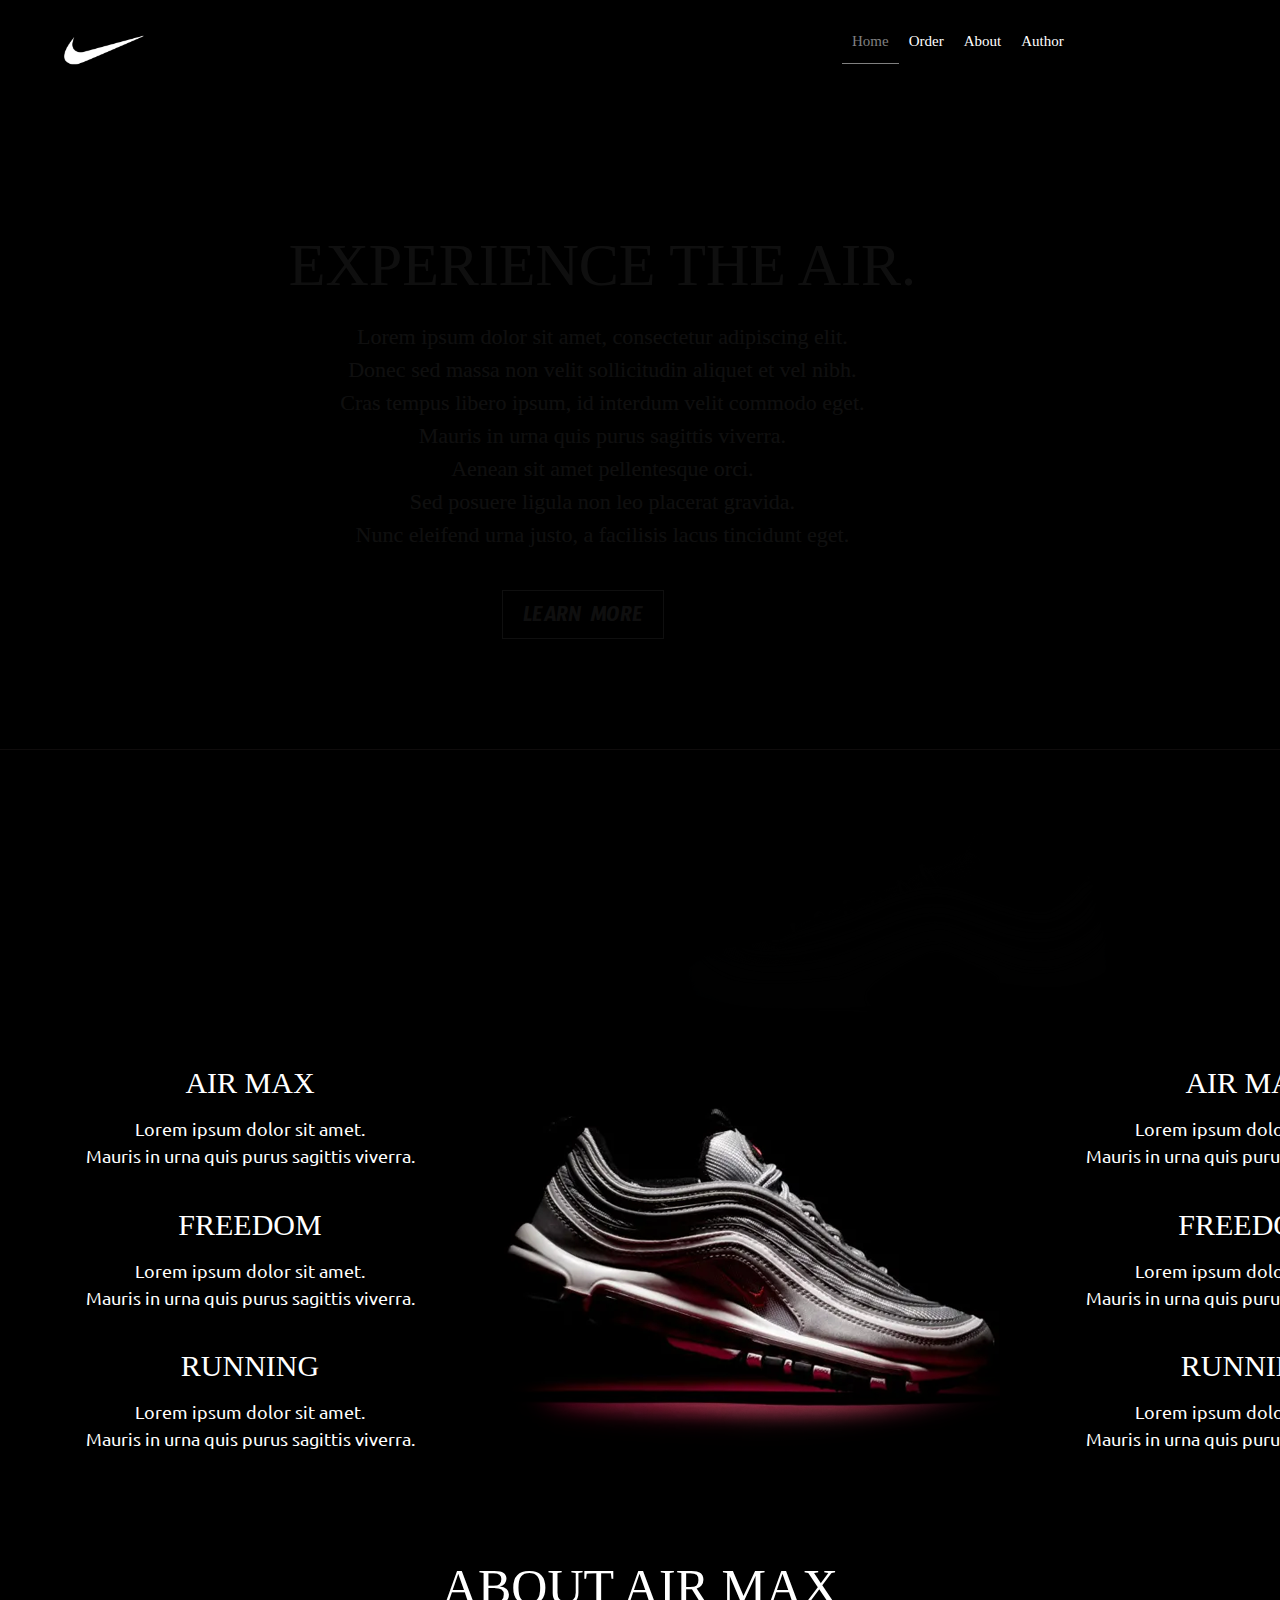
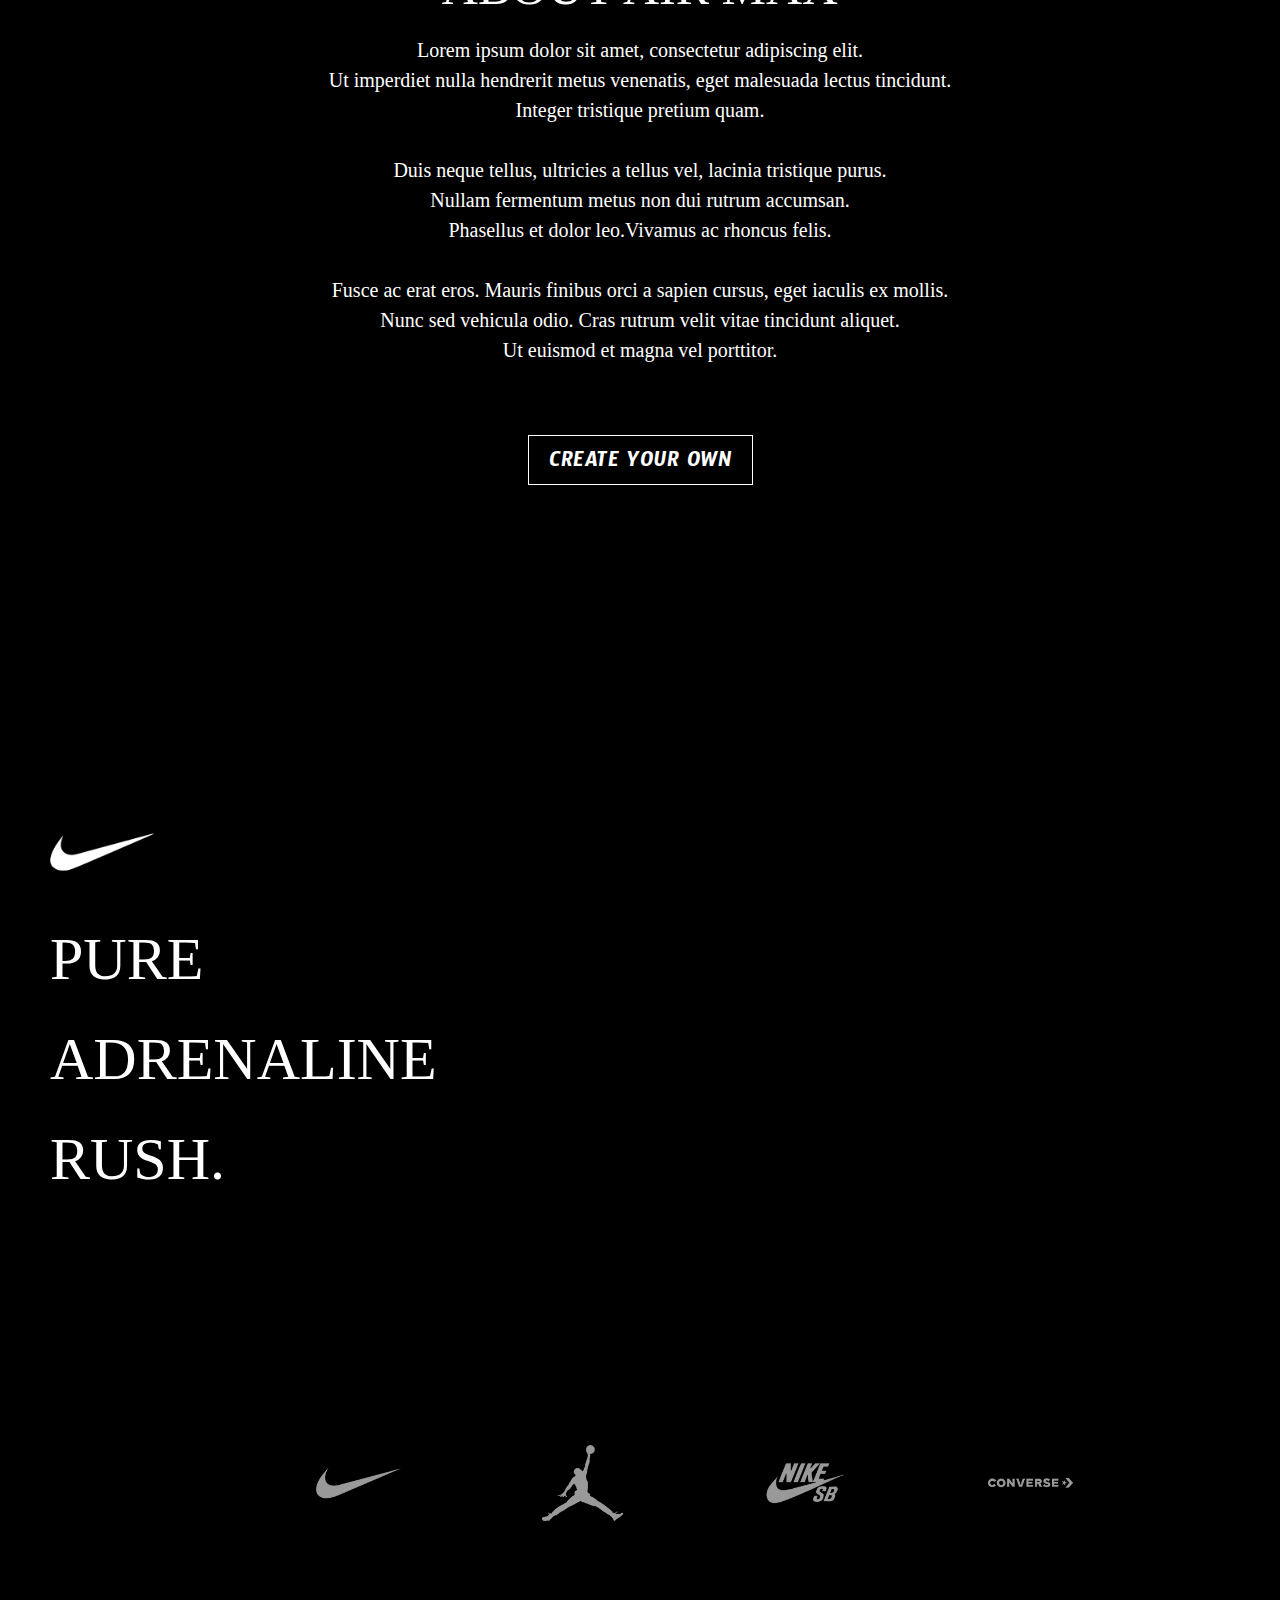
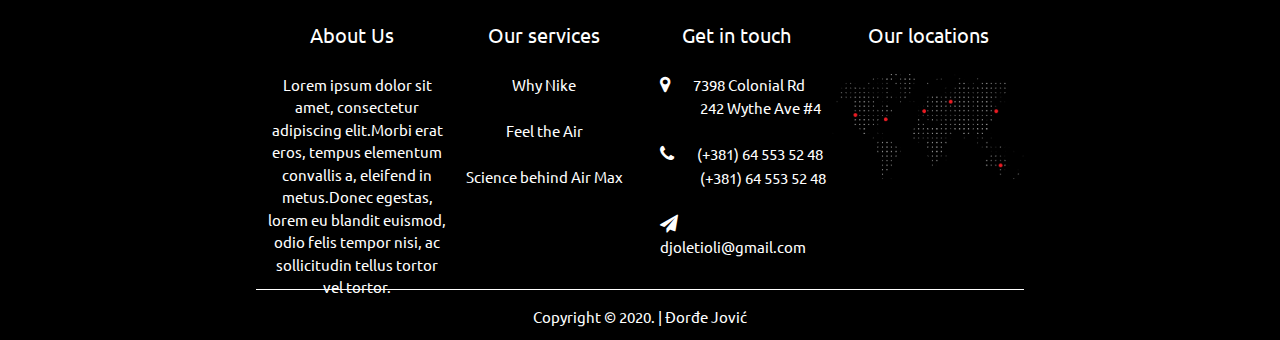
<file: index.html>
<!DOCTYPE html><html> <head> <title>Nike Air Max 97 Product Placement</title> <meta name="viewport" content="width=device-width, initial-scale=1.0"/> <meta http-equiv="Content-type" content="text/html, charset=UTF-8"/> <link type="text/css" rel="stylesheet" href="css/style.css"/> <link type="text/css" rel="stylesheet" media="screen and (max-width: 958px)" href="css/polaekrana.css"> <link type="text/css" rel="stylesheet" media="screen and (max-width: 768px)" href="css/ipad.css"> <link type="text/css" rel="stylesheet" media="screen and (max-width: 375px)" href="css/iphonex.css"> <link rel="stylesheet" href="https://fonts.googleapis.com/css?family=Timmana|Ubuntu&display=swap"> <link rel="stylesheet" href="https://www.w3schools.com/w3css/4/w3.css"> <link rel="stylesheet" href="https://cdnjs.cloudflare.com/ajax/libs/font-awesome/4.7.0/css/font-awesome.min.css"> <script type="text/javascript" src="javascript/myscript.js"></script> <script src="https://ajax.googleapis.com/ajax/libs/jquery/3.4.1/jquery.min.js"></script> </head><body><div class="header"><div class="cleaner"></div><div class="logo"><a href="https://www.nike.com/"><img src="img/nikelogo.png" alt="nike logo air max 97 SE"/></a></div><div class="meniWrap"><div class="meni"><ol><li><a class="selectedPage" href="index.html">Home</a></li><li><a href="order.html">Order</a></li><li><a href="#aboutWrap">About</a></li><li><a href="author.html">Author</a></li></ol></div></div><div class="burgerWrap" onclick="burgerAnimacija(this)"><div class="linija1"></div><div class="linija2"></div><div class="linija3"></div></div></div><div id="top"><div class="cleaner"></div><div id="topContent"><div id="topTextHeader"><h1>EXPERIENCE THE AIR.</h1></div><div id="topText"><p>Lorem ipsum dolor sit amet, consectetur adipiscing elit. <br/>Donec sed massa non velit sollicitudin aliquet et vel nibh. <br/>Cras tempus libero ipsum, id interdum velit commodo eget. <br/>Mauris in urna quis purus sagittis viverra. <br/>Aenean sit amet pellentesque orci.<br/>Sed posuere ligula non leo placerat gravida. <br/>Nunc eleifend urna justo, a facilisis lacus tincidunt eget. </p></div><div id="topButtonDiv"><button class="buttons" onclick="fnTopButton()">LEARN MORE</button></div></div><div id="topSlika"><a href="https://hypebeast.com/2019/10/nike-air-max-97-faded-black-reflective-silver-white-921826-016-release-information" title="Experience the Air."><img src="img/nikeshoe1.png" alt="patika shoe nike air max 97 picture png"/><div id="overlay"><div id="overlayText">Experience the Air.</div></div></a></div></div><div id="airMaxScience"><div class="cleaner"></div><div id="airMaxScienceContent"><div class="airMaxScienceContentBox"><h3>AIR MAX</h3><p>Lorem ipsum dolor sit amet.<br/>Mauris in urna quis purus sagittis viverra.</p><br/><h3>FREEDOM</h3><p>Lorem ipsum dolor sit amet.<br/>Mauris in urna quis purus sagittis viverra.</p><br/><h3>RUNNING</h3><p>Lorem ipsum dolor sit amet.<br/>Mauris in urna quis purus sagittis viverra.</p></div><div class="airMaxScienceContentBox"><a href="https://www.nike.com/t/air-max-97-g-golf-shoe-rt5k20/CI7538-001"><img src="img/nikeshoe2.png" alt="nike air max shoe"/></a></div><div class="airMaxScienceContentBox"><h3>AIR MAX</h3><p>Lorem ipsum dolor sit amet.<br/>Mauris in urna quis purus sagittis viverra.</p><br/><h3>FREEDOM</h3><p>Lorem ipsum dolor sit amet.<br/>Mauris in urna quis purus sagittis viverra.</p><br/><h3>RUNNING</h3><p>Lorem ipsum dolor sit amet.<br/>Mauris in urna quis purus sagittis viverra.</p></div></div></div><div id="aboutWrap"> <div id="about"> <div id="aboutContent"> <div id="aboutTextHeader"><h2>ABOUT AIR MAX</h2></div><div id="aboutText"><p>Lorem ipsum dolor sit amet, consectetur adipiscing elit.<br/>Ut imperdiet nulla hendrerit metus venenatis, eget malesuada lectus tincidunt.<br/>Integer tristique pretium quam.<br/><br/>Duis neque tellus, ultricies a tellus vel, lacinia tristique purus.<br/>Nullam fermentum metus non dui rutrum accumsan.<br/>Phasellus et dolor leo.Vivamus ac rhoncus felis.<br/><br/>Fusce ac erat eros. Mauris finibus orci a sapien cursus, eget iaculis ex mollis.<br/>Nunc sed vehicula odio. Cras rutrum velit vitae tincidunt aliquet.<br/>Ut euismod et magna vel porttitor.</p></div><div id="aboutButtonDiv"><form><input type="button" class="buttons" name="dugme1" onClick="fnDugme1();" value="CREATE YOUR OWN"/></form></div></div></div></div><div id="predKraj"><div id="predKrajText"><a href="https://www.nike.com/"><img src="img/nikelogo.png" alt="nike logo png"/></a><h1>PURE</h1><h1>ADRENALINE</h1><h1>RUSH.</h1></div></div><div id="clients"><div id="clientsContent"><div class="cleaner"></div><div class="clientsContentBox"><a href="https://www.nike.com/"> <img src="img/clients/nikelogowhite.png" alt="nike air max logo"/></a></div><div class="clientsContentBox"><a href="https://www.nike.com/jordan"><img src="img/clients/jordanlogowhite.png" alt="jordan logo"/></a></div><div class="clientsContentBox"><a href="https://www.nike.com/skateboarding"><img src="img/clients/nikesblogowhite.png" alt="nike sb logo"/></a></div><div class="clientsContentBox"><a href="https://www.nike.com/w/converse-akmjx"><img src="img/clients/converselogowhite.png" alt="converse logo"/></a></div></div></div><div class="footerTop"><div class="footerTopContent"><div class="cleaner"></div><div class="footerTopWrapZaDva"> <div class="footerTopContentBox"> <div class="footerTopContentBoxHeader"><a href="#about"><h4>About Us</h4></a></div><div class="footerTopContentBoxText"><p>Lorem ipsum dolor sit amet, consectetur adipiscing elit.Morbi erat eros, tempus elementum convallis a, eleifend in metus.Donec egestas, lorem eu blandit euismod, odio felis tempor nisi, ac sollicitudin tellus tortor vel tortor.</p></div></div><div class="footerTopContentBox"><div class="footerTopContentBoxHeader"><h4>Our services</h4></div><div class="footerTopContentBoxText"><ul><li class="liCentriran"> <a href="#">Why Nike</a></li><br/><li class="liCentriran"><a href="#">Feel the Air</a></li><br/><li class="liCentriran"><a href="#">Science behind Air Max</a></li><br/></ul></div></div></div><div class="footerTopWrapZaDva"><div class="footerTopContentBox"><div class="footerTopContentBoxHeader"><h4>Get in touch</h4></div><div class="footerTopContentBoxText"><ul><li class="treciBoxLiCentriran"> <a href="https://www.google.com/maps/place/7398+Colonial+Rd,+Brooklyn,+NY+11209,+USA/data=!4m2!3m1!1s0x89c24ff82a9a4f61:0x7662c7bc0ce64a34?sa=X&ved=2ahUKEwjQqL2P3cfnAhVCkMMKHZNtAo0Q8gEwAHoECAwQAQ"> <i class="fa">&#xf041;</i>&nbsp;7398 Colonial Rd</a></li><li class="liOdvojen"><a href="https://www.google.com/maps/place/242+Wythe+Ave+%234,+Brooklyn,+NY+11249,+USA/@40.717574,-73.9650806,17z/data=!3m1!4b1!4m5!3m4!1s0x89c259612cbfffff:0x172ec665dceec26b!8m2!3d40.717574!4d-73.9628919">242 Wythe Ave #4</a></li><br/><li class="treciBoxLiCentriran"> <a href="tel:+381645535248"> <i class="fa">&#xf095;</i> &#40;&#43;&#51;&#56;&#49;&#41;&nbsp;&#54;&#52;&nbsp;&#53;&#53;&#51;&nbsp;&#53;&#50;&nbsp;&#52;&#56;</a></li><li class="liOdvojen"><a href="tel:+381645535248">&#40;&#43;&#51;&#56;&#49;&#41;&nbsp;&#54;&#52;&nbsp;&#53;&#53;&#51;&nbsp;&#53;&#50;&nbsp;&#52;&#56;</a></li><br/><li class="treciBoxLiCentriran"> <a href="mailto:&#100;&#106;&#111;&#108;&#101;&#116;&#105;&#111;&#108;&#105;&#64;&#103;&#109;&#97;&#105;&#108;&#46;&#99;&#111;&#109;"><i class="fa">&#xf1d8;</i> &#100;&#106;&#111;&#108;&#101;&#116;&#105;&#111;&#108;&#105;&#64;&#103;&#109;&#97;&#105;&#108;&#46;&#99;&#111;&#109; </a></li></ul></div></div><div class="footerTopContentBox"><div class="footerTopContentBoxHeader"><h4>Our locations</h4></div><div class="footerTopContentBoxText"><a href="https://www.google.com/maps/d/viewer?msa=0&hl=en&ie=UTF8&t=m&vpsrc=6&ll=18.31281100000003%2C-159.609375&spn=111.918164%2C280.898438&z=2&source=embed&mid=12gFdwcM332BKmPWhlNVtiznxxTw"><img src="img/locations.png" alt="locations map google offices office world"/></a></div></div></div></div></div><div class="footerBottom"><p>Copyright © 2020. | &#272;&#111;&#114;&#273;&#101; &#74;&#111;&#118;&#105;&#263;</p></div><script>/* Fade in (gradacija učitavanja bloka/stranice/div-a) pri svakom ulasku na stranicu ili učitavanju. */$(document).ready(function(){$(document).ready(function (){$("#top").hide(0).fadeIn(5000); /* Potrebno je dodati display: none;...*/$("#topSlika").hide(0).fadeIn(4000);});});/* */$(document).scroll(function(){var y=$(this).scrollTop();if (y > 250){$('#airMaxScienceContent').fadeIn(3000);}else{$('#airMaxScienceContent').fadeOut();}});/* */$(document).scroll(function(){var y=$(this).scrollTop();if (y > 650){$('#about').fadeIn(5000);}else{$('#about').fadeOut();}});/* */$(document).scroll(function(){var y=$(this).scrollTop();if (y > 1300){$('#predKraj').fadeIn(5000);}else{$('#predKraj').fadeOut();}});/* */$(document).scroll(function(){var y=$(this).scrollTop();if (y > 2100){$('#clients').fadeIn(3000);}else{$('#clients').fadeOut();}});/* Pojava i "nestajanje" (toggle) "burgerWrap"-a, smeštenog unutar "meniWrap"-a, svakim klikom na burger. *//* Nalazi se u svakom html fajlu i pojavljuje se na iPhoneX širini ekrana. */$(document).ready(function(){$(".burgerWrap").click(function(){$(".meniWrap").toggle(400); /* toggle=show/hide*/});});</script></body></html>
</file>
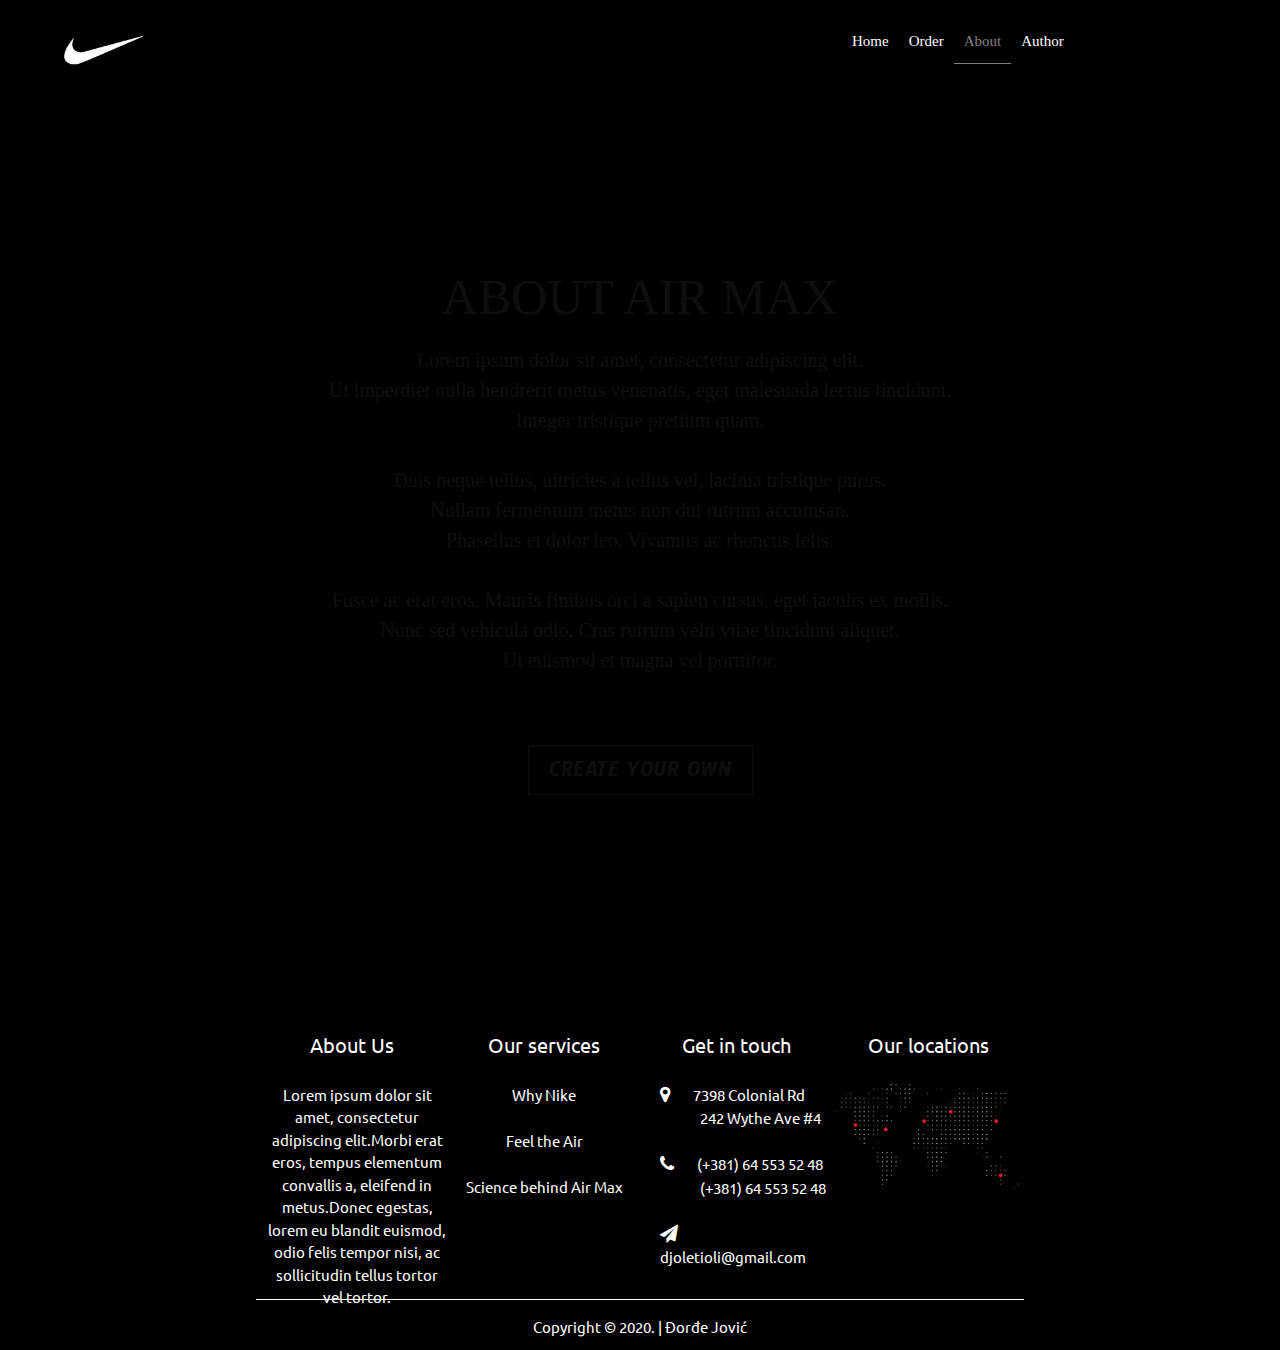
<file: about.html>
<!DOCTYPE html><html> <head> <title>About Us | Nike Air Max 97 Product Placement</title> <meta name="viewport" content="width=device-width, initial-scale=1.0"/> <meta http-equiv="Content-type" content="text/html, charset=UTF-8"/> <link type="text/css" rel="stylesheet" href="css/style.css"/> <link type="text/css" rel="stylesheet" media="screen and (max-width: 958px)" href="css/polaekrana.css"> <link type="text/css" rel="stylesheet" media="screen and (max-width: 768px)" href="css/ipad.css"> <link type="text/css" rel="stylesheet" media="screen and (max-width: 375px)" href="css/iphonex.css"> <link rel="stylesheet" href="https://fonts.googleapis.com/css?family=Timmana|Ubuntu&display=swap"> <link rel="stylesheet" href="https://www.w3schools.com/w3css/4/w3.css"> <link rel="stylesheet" href="https://cdnjs.cloudflare.com/ajax/libs/font-awesome/4.7.0/css/font-awesome.min.css"> <script type="text/javascript" src="javascript/myscript.js"></script> <script src="https://ajax.googleapis.com/ajax/libs/jquery/3.4.1/jquery.min.js"></script> </head><body><div class="header"><div class="cleaner"></div><div class="logo"><a href="https://www.nike.com/"><img src="img/nikelogo.png" alt="nike logo air max 97 SE"/></a></div><div class="meniWrap"><div class="meni"><ol><li><a href="index.html">Home</a></li><li><a href="order.html">Order</a></li><li><a class="selectedPage" href="about.html">About</a></li><li><a href="author.html">Author</a></li></ol></div></div><div class="burgerWrap" onclick="burgerAnimacija(this)"><div class="linija1"></div><div class="linija2"></div><div class="linija3"></div></div></div><div id="aboutWrap"> <div id="about"><div id="aboutContent"><div id="aboutTextHeader"><h2>ABOUT AIR MAX</h2></div><div id="aboutText"><p>Lorem ipsum dolor sit amet, consectetur adipiscing elit. <br/>Ut imperdiet nulla hendrerit metus venenatis, eget malesuada lectus tincidunt. <br/>Integer tristique pretium quam. <br/><br/>Duis neque tellus, ultricies a tellus vel, lacinia tristique purus. <br/>Nullam fermentum metus non dui rutrum accumsan. <br/>Phasellus et dolor leo. Vivamus ac rhoncus felis. <br/><br/>Fusce ac erat eros. Mauris finibus orci a sapien cursus, eget iaculis ex mollis. <br/>Nunc sed vehicula odio. Cras rutrum velit vitae tincidunt aliquet. <br/>Ut euismod et magna vel porttitor. </p></div><div id="aboutButtonDiv"><form><input type="button" class="buttons" name="dugme1" onClick="fnDugme1();" value="CREATE YOUR OWN"/></form></div></div></div></div><div class="footerTop"><div class="footerTopContent"><div class="cleaner"></div><div class="footerTopWrapZaDva"> <div class="footerTopContentBox"> <div class="footerTopContentBoxHeader"><a href="#about"><h4>About Us</h4></a></div><div class="footerTopContentBoxText"><p>Lorem ipsum dolor sit amet, consectetur adipiscing elit.Morbi erat eros, tempus elementum convallis a, eleifend in metus.Donec egestas, lorem eu blandit euismod, odio felis tempor nisi, ac sollicitudin tellus tortor vel tortor.</p></div></div><div class="footerTopContentBox"><div class="footerTopContentBoxHeader"><h4>Our services</h4></div><div class="footerTopContentBoxText"><ul><li class="liCentriran"> <a href="#">Why Nike</a></li><br/><li class="liCentriran"><a href="#">Feel the Air</a></li><br/><li class="liCentriran"><a href="#">Science behind Air Max</a></li><br/></ul></div></div></div><div class="footerTopWrapZaDva"><div class="footerTopContentBox"><div class="footerTopContentBoxHeader"><h4>Get in touch</h4></div><div class="footerTopContentBoxText"><ul><li class="treciBoxLiCentriran"> <a href="https://www.google.com/maps/place/7398+Colonial+Rd,+Brooklyn,+NY+11209,+USA/data=!4m2!3m1!1s0x89c24ff82a9a4f61:0x7662c7bc0ce64a34?sa=X&ved=2ahUKEwjQqL2P3cfnAhVCkMMKHZNtAo0Q8gEwAHoECAwQAQ"> <i class="fa">&#xf041;</i>&nbsp;7398 Colonial Rd</a></li><li class="liOdvojen"><a href="https://www.google.com/maps/place/242+Wythe+Ave+%234,+Brooklyn,+NY+11249,+USA/@40.717574,-73.9650806,17z/data=!3m1!4b1!4m5!3m4!1s0x89c259612cbfffff:0x172ec665dceec26b!8m2!3d40.717574!4d-73.9628919">242 Wythe Ave #4</a></li><br/><li class="treciBoxLiCentriran"> <a href="tel:+381645535248"> <i class="fa">&#xf095;</i> &#40;&#43;&#51;&#56;&#49;&#41;&nbsp;&#54;&#52;&nbsp;&#53;&#53;&#51;&nbsp;&#53;&#50;&nbsp;&#52;&#56;</a></li><li class="liOdvojen"><a href="tel:+381645535248">&#40;&#43;&#51;&#56;&#49;&#41;&nbsp;&#54;&#52;&nbsp;&#53;&#53;&#51;&nbsp;&#53;&#50;&nbsp;&#52;&#56;</a></li><br/><li class="treciBoxLiCentriran"> <a href="mailto:&#100;&#106;&#111;&#108;&#101;&#116;&#105;&#111;&#108;&#105;&#64;&#103;&#109;&#97;&#105;&#108;&#46;&#99;&#111;&#109;"><i class="fa">&#xf1d8;</i> &#100;&#106;&#111;&#108;&#101;&#116;&#105;&#111;&#108;&#105;&#64;&#103;&#109;&#97;&#105;&#108;&#46;&#99;&#111;&#109; </a></li></ul></div></div><div class="footerTopContentBox"><div class="footerTopContentBoxHeader"><h4>Our locations</h4></div><div class="footerTopContentBoxText"><a href="https://www.google.com/maps/d/viewer?msa=0&hl=en&ie=UTF8&t=m&vpsrc=6&ll=18.31281100000003%2C-159.609375&spn=111.918164%2C280.898438&z=2&source=embed&mid=12gFdwcM332BKmPWhlNVtiznxxTw"><img src="img/locations.png" alt="locations map google offices office world"/></a></div></div></div></div></div><div class="footerBottom"><p>Copyright © 2020. | &#272;&#111;&#114;&#273;&#101; &#74;&#111;&#118;&#105;&#263;</p></div><script>/* Fade in (gradacija učitavanja bloka/stranice/div-a) pri svakom ulasku na stranicu ili učitavanju. */$(document).ready(function(){$(document).ready(function (){$("#about").hide(0).fadeIn(5000);});});/* Pojava i "nestajanje" (toggle) "burgerWrap"-a, smeštenog unutar "meniWrap"-a, svakim klikom na burger. *//* Nalazi se u svakom html fajlu i pojavljuje se na iPhoneX širini ekrana. */$(document).ready(function(){$(".burgerWrap").click(function(){$(".meniWrap").toggle(400); /* toggle=show/hide*/});});</script></body></html>
</file>
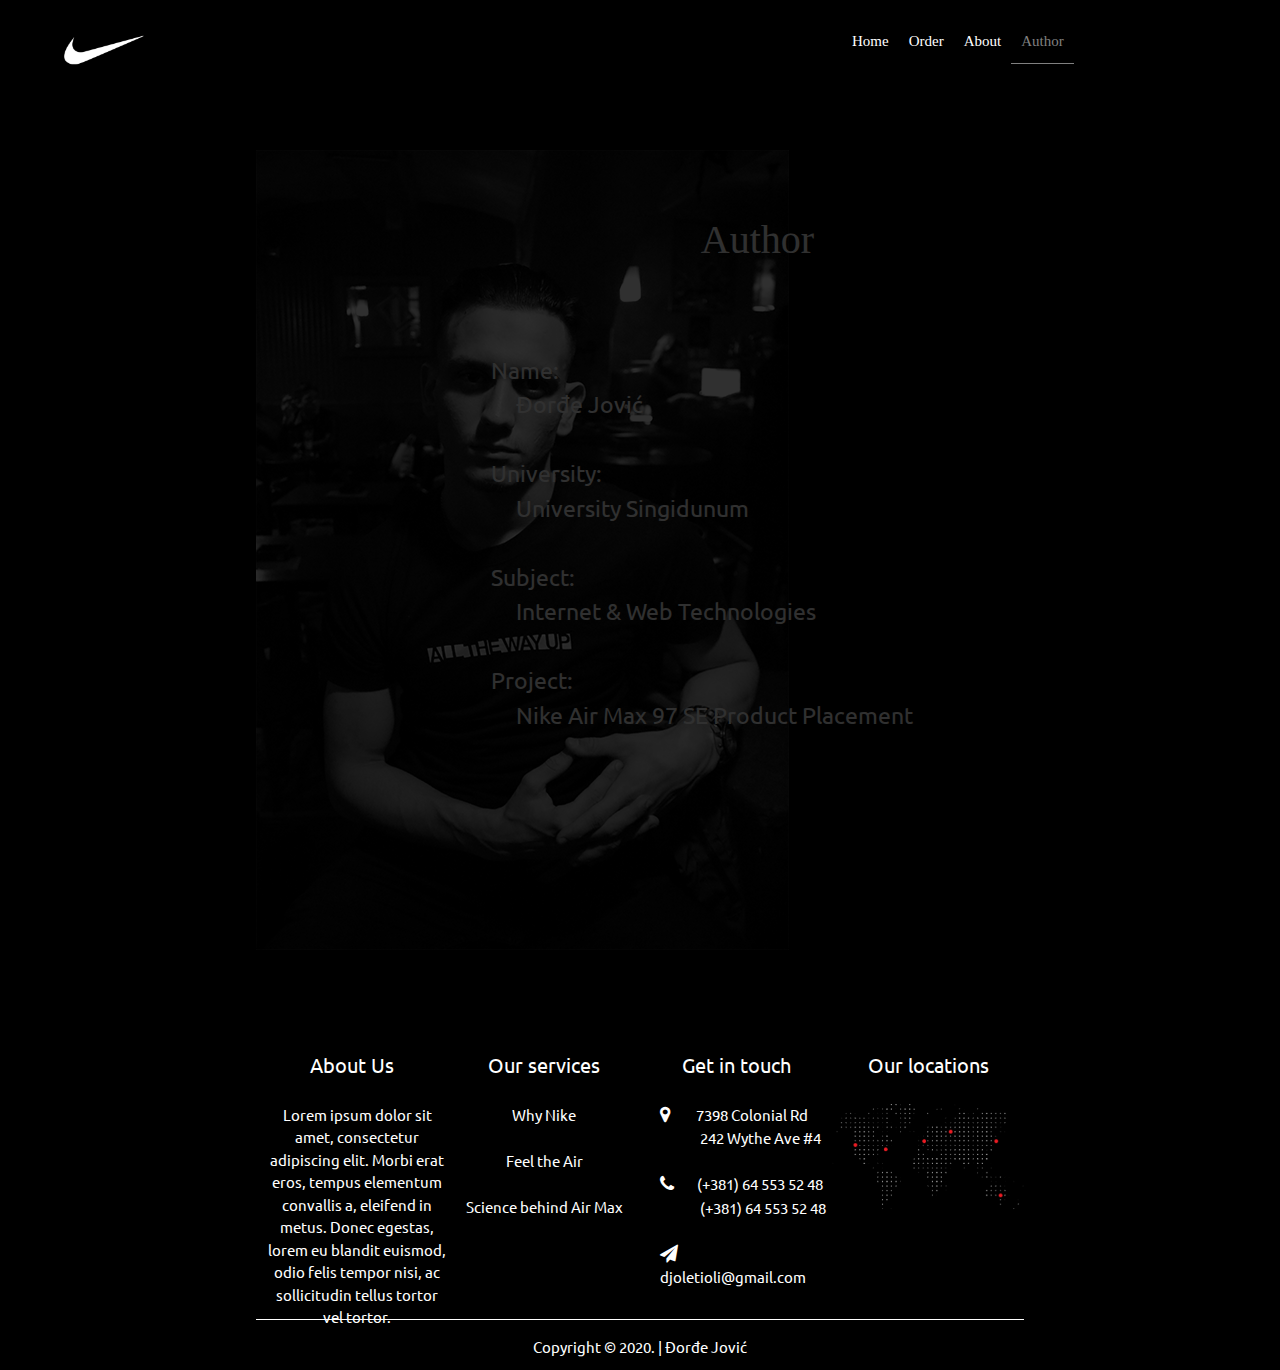
<file: author.html>
<!DOCTYPE html><html> <head> <title>Author | Nike Air Max 97 Product Placement</title> <meta name="viewport" content="width=device-width, initial-scale=1.0"/> <meta http-equiv="Content-type" content="text/html, charset=UTF-8"/> <link type="text/css" rel="stylesheet" href="css/style.css"/> <link type="text/css" rel="stylesheet" media="screen and (max-width: 958px)" href="css/polaekrana.css"> <link type="text/css" rel="stylesheet" media="screen and (max-width: 768px)" href="css/ipad.css"> <link type="text/css" rel="stylesheet" media="screen and (max-width: 375px)" href="css/iphonex.css"> <link rel="stylesheet" href="https://fonts.googleapis.com/css?family=Timmana|Ubuntu&display=swap"> <link rel="stylesheet" href="https://www.w3schools.com/w3css/4/w3.css"> <link rel="stylesheet" href="https://cdnjs.cloudflare.com/ajax/libs/font-awesome/4.7.0/css/font-awesome.min.css"> <script type="text/javascript" src="javascript/myscript.js"></script> <script src="https://ajax.googleapis.com/ajax/libs/jquery/3.4.1/jquery.min.js"></script> </head> <body> <div class="header"> <div class="cleaner"></div><div class="logo"> <a href="https://www.nike.com/"> <img src="img/nikelogo.png" alt="nike logo air max 97 SE"/> </a> </div><div class="meniWrap"> <div class="meni"> <ol> <li> <a href="index.html">Home</a> </li><li> <a href="order.html">Order</a> </li><li> <a href="about.html">About</a> </li><li> <a class="selectedPage" href="author.html">Author</a> </li></ol> </div></div><div class="burgerWrap" onclick="burgerAnimacija(this)"> <div class="linija1"></div><div class="linija2"></div><div class="linija3"></div></div></div><div id="author"> <div class="cleaner"></div><div id="authorSlika"> <img src="img/author.png" alt="ja me slika photo portrait"/> </div><div id="authorText"> <h1>Author</h1> <br/> <p> Name: <br/> &nbsp;&nbsp;&nbsp;&nbsp; Đorđe Jović <br/> <br/> University: <br/> &nbsp;&nbsp;&nbsp;&nbsp; University Singidunum <br/> <br/> Subject: <br/> &nbsp;&nbsp;&nbsp;&nbsp; Internet & Web Technologies <br/> <br/> Project: <br/> &nbsp;&nbsp;&nbsp;&nbsp; Nike Air Max 97 SE Product Placement </p></div></div><div class="footerTop"> <div class="footerTopContent"> <div class="cleaner"></div><div class="footerTopWrapZaDva"> <div class="footerTopContentBox"> <div class="footerTopContentBoxHeader"> <a href="#about"> <h4>About Us</h4> </a> </div><div class="footerTopContentBoxText"> <p> Lorem ipsum dolor sit amet, consectetur adipiscing elit. Morbi erat eros, tempus elementum convallis a, eleifend in metus. Donec egestas, lorem eu blandit euismod, odio felis tempor nisi, ac sollicitudin tellus tortor vel tortor. </p></div></div><div class="footerTopContentBox"> <div class="footerTopContentBoxHeader"> <h4>Our services</h4> </div><div class="footerTopContentBoxText"> <ul> <li class="liCentriran"> <a href="#"> Why Nike </a> </li><br/> <li class="liCentriran"> <a href="#"> Feel the Air </a> </li><br/> <li class="liCentriran"> <a href="#"> Science behind Air Max </a> </li><br/> </ul> </div></div></div><div class="footerTopWrapZaDva"> <div class="footerTopContentBox"> <div class="footerTopContentBoxHeader"> <h4>Get in touch</h4> </div><div class="footerTopContentBoxText"> <ul> <li class="treciBoxLiCentriran"> <a href="https://www.google.com/maps/place/7398+Colonial+Rd,+Brooklyn,+NY+11209,+USA/data=!4m2!3m1!1s0x89c24ff82a9a4f61:0x7662c7bc0ce64a34?sa=X&ved=2ahUKEwjQqL2P3cfnAhVCkMMKHZNtAo0Q8gEwAHoECAwQAQ"> <i class="fa">&#xf041;</i> &nbsp;7398 Colonial Rd </a> </li><li class="liOdvojen"> <a href="https://www.google.com/maps/place/242+Wythe+Ave+%234,+Brooklyn,+NY+11249,+USA/@40.717574,-73.9650806,17z/data=!3m1!4b1!4m5!3m4!1s0x89c259612cbfffff:0x172ec665dceec26b!8m2!3d40.717574!4d-73.9628919"> 242 Wythe Ave #4 </a> </li><br/> <li class="treciBoxLiCentriran"> <a href="tel:+381645535248"> <i class="fa">&#xf095;</i> &#40;&#43;&#51;&#56;&#49;&#41;&nbsp;&#54;&#52;&nbsp;&#53;&#53;&#51;&nbsp;&#53;&#50;&nbsp;&#52;&#56; </a> </li><li class="liOdvojen"> <a href="tel:+381645535248"> &#40;&#43;&#51;&#56;&#49;&#41;&nbsp;&#54;&#52;&nbsp;&#53;&#53;&#51;&nbsp;&#53;&#50;&nbsp;&#52;&#56; </a> </li><br/> <li class="treciBoxLiCentriran"> <a href="mailto:&#100;&#106;&#111;&#108;&#101;&#116;&#105;&#111;&#108;&#105;&#64;&#103;&#109;&#97;&#105;&#108;&#46;&#99;&#111;&#109;"> <i class="fa">&#xf1d8;</i> &#100;&#106;&#111;&#108;&#101;&#116;&#105;&#111;&#108;&#105;&#64;&#103;&#109;&#97;&#105;&#108;&#46;&#99;&#111;&#109; </a> </li></ul> </div></div><div class="footerTopContentBox"> <div class="footerTopContentBoxHeader"> <h4>Our locations</h4> </div><div class="footerTopContentBoxText"> <a href="https://www.google.com/maps/d/viewer?msa=0&hl=en&ie=UTF8&t=m&vpsrc=6&ll=18.31281100000003%2C-159.609375&spn=111.918164%2C280.898438&z=2&source=embed&mid=12gFdwcM332BKmPWhlNVtiznxxTw"> <img src="img/locations.png" alt="locations map google offices office world"/> </a> </div></div></div></div></div><div class="footerBottom"> <p>Copyright © 2020. | &#272;&#111;&#114;&#273;&#101; &#74;&#111;&#118;&#105;&#263;</p></div><script>/* Fade in (gradacija učitavanja bloka/stranice/div-a) pri svakom ulasku na stranicu ili učitavanju. */ $(document).ready(function(){$(document).ready(function (){$("#author").hide(0).fadeIn(2500);});}); /* Pojava i "nestajanje" (toggle) "burgerWrap"-a, smeštenog unutar "meniWrap"-a, svakim klikom na burger. *//* Nalazi se u svakom html fajlu i pojavljuje se na iPhoneX širini ekrana. */ $(document).ready(function(){$(".burgerWrap").click(function(){$(".meniWrap").toggle(400); /* toggle=show/hide*/});}); </script> </body></html>
</file>
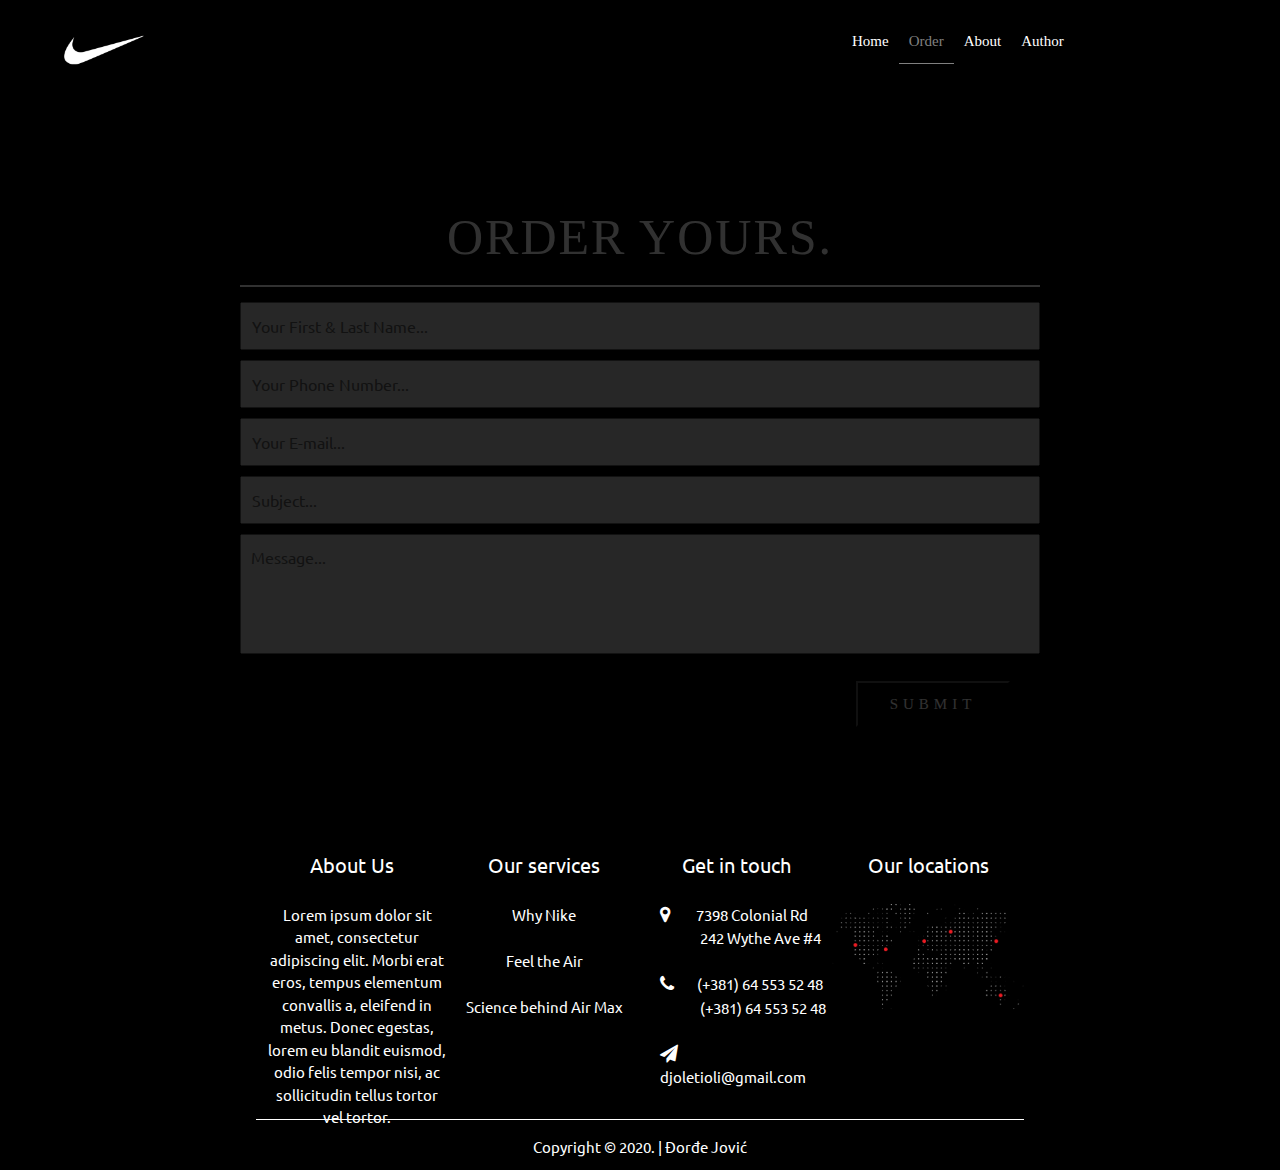
<file: order.html>
<!DOCTYPE html><html> <head> <title>Order Yours | Nike Air Max 97 Product Placement</title> <meta name="viewport" content="width=device-width, initial-scale=1.0"/> <meta http-equiv="Content-type" content="text/html, charset=UTF-8"/> <link type="text/css" rel="stylesheet" href="css/style.css"/> <link type="text/css" rel="stylesheet" media="screen and (max-width: 958px)" href="css/polaekrana.css"> <link type="text/css" rel="stylesheet" media="screen and (max-width: 768px)" href="css/ipad.css"> <link type="text/css" rel="stylesheet" media="screen and (max-width: 375px)" href="css/iphonex.css"> <link rel="stylesheet" href="https://fonts.googleapis.com/css?family=Timmana|Ubuntu&display=swap"> <link rel="stylesheet" href="https://www.w3schools.com/w3css/4/w3.css"> <link rel="stylesheet" href="https://cdnjs.cloudflare.com/ajax/libs/font-awesome/4.7.0/css/font-awesome.min.css"> <script type="text/javascript" src="javascript/myscript.js"></script> <script src="https://ajax.googleapis.com/ajax/libs/jquery/3.4.1/jquery.min.js"></script> </head> <body> <div class="header"> <div class="cleaner"></div><div class="logo"> <a href="https://www.nike.com/"> <img src="img/nikelogo.png" alt="nike logo air max 97 SE"/> </a> </div><div class="meniWrap"> <div class="meni"> <ol> <li> <a href="index.html">Home</a> </li><li> <a class="selectedPage" href="order.html">Order</a> </li><li> <a href="about.html">About</a> </li><li> <a href="author.html">Author</a> </li></ol> </div></div><div class="burgerWrap" onclick="burgerAnimacija(this)"> <div class="linija1"></div><div class="linija2"></div><div class="linija3"></div></div></div><div id="omotac"> <div id="wrapper"> <h1>ORDER YOURS.</h1> <div id="errorMessage"></div><form action="" id="myform" onsubmit="return validate();"> <div class="input_field"> <input type="text" placeholder="Your First & Last Name..." id="name"/> </div><div class="input_field"> <input type="text" placeholder="Your Phone Number..." id="phone"/> </div><div class="input_field"> <input type="text" placeholder="Your E-mail..." id="email"/> </div><div class="input_field"> <input type="text" placeholder="Subject..." id="subject"/> </div><div class="input_field"> <textarea placeholder="Message..." id="message"></textarea> </div><div id="btn"> <input type="submit" value="Submit"/> </div></form> </div></div><div class="footerTop"> <div class="footerTopContent"> <div class="cleaner"></div><div class="footerTopWrapZaDva"> <div class="footerTopContentBox"> <div class="footerTopContentBoxHeader"> <a href="#about"> <h4>About Us</h4> </a> </div><div class="footerTopContentBoxText"> <p> Lorem ipsum dolor sit amet, consectetur adipiscing elit. Morbi erat eros, tempus elementum convallis a, eleifend in metus. Donec egestas, lorem eu blandit euismod, odio felis tempor nisi, ac sollicitudin tellus tortor vel tortor. </p></div></div><div class="footerTopContentBox"> <div class="footerTopContentBoxHeader"> <h4>Our services</h4> </div><div class="footerTopContentBoxText"> <ul> <li class="liCentriran"> <a href="#"> Why Nike </a> </li><br/> <li class="liCentriran"> <a href="#"> Feel the Air </a> </li><br/> <li class="liCentriran"> <a href="#"> Science behind Air Max </a> </li><br/> </ul> </div></div></div><div class="footerTopWrapZaDva"> <div class="footerTopContentBox"> <div class="footerTopContentBoxHeader"> <h4>Get in touch</h4> </div><div class="footerTopContentBoxText"> <ul> <li class="treciBoxLiCentriran"> <a href="https://www.google.com/maps/place/7398+Colonial+Rd,+Brooklyn,+NY+11209,+USA/data=!4m2!3m1!1s0x89c24ff82a9a4f61:0x7662c7bc0ce64a34?sa=X&ved=2ahUKEwjQqL2P3cfnAhVCkMMKHZNtAo0Q8gEwAHoECAwQAQ"> <i class="fa">&#xf041;</i> &nbsp;7398 Colonial Rd </a> </li><li class="liOdvojen"> <a href="https://www.google.com/maps/place/242+Wythe+Ave+%234,+Brooklyn,+NY+11249,+USA/@40.717574,-73.9650806,17z/data=!3m1!4b1!4m5!3m4!1s0x89c259612cbfffff:0x172ec665dceec26b!8m2!3d40.717574!4d-73.9628919"> 242 Wythe Ave #4 </a> </li><br/> <li class="treciBoxLiCentriran"> <a href="tel:+381645535248"> <i class="fa">&#xf095;</i> &#40;&#43;&#51;&#56;&#49;&#41;&nbsp;&#54;&#52;&nbsp;&#53;&#53;&#51;&nbsp;&#53;&#50;&nbsp;&#52;&#56; </a> </li><li class="liOdvojen"> <a href="tel:+381645535248"> &#40;&#43;&#51;&#56;&#49;&#41;&nbsp;&#54;&#52;&nbsp;&#53;&#53;&#51;&nbsp;&#53;&#50;&nbsp;&#52;&#56; </a> </li><br/> <li class="treciBoxLiCentriran"> <a href="mailto:&#100;&#106;&#111;&#108;&#101;&#116;&#105;&#111;&#108;&#105;&#64;&#103;&#109;&#97;&#105;&#108;&#46;&#99;&#111;&#109;"> <i class="fa">&#xf1d8;</i> &#100;&#106;&#111;&#108;&#101;&#116;&#105;&#111;&#108;&#105;&#64;&#103;&#109;&#97;&#105;&#108;&#46;&#99;&#111;&#109; </a> </li></ul> </div></div><div class="footerTopContentBox"> <div class="footerTopContentBoxHeader"> <h4>Our locations</h4> </div><div class="footerTopContentBoxText"> <a href="https://www.google.com/maps/d/viewer?msa=0&hl=en&ie=UTF8&t=m&vpsrc=6&ll=18.31281100000003%2C-159.609375&spn=111.918164%2C280.898438&z=2&source=embed&mid=12gFdwcM332BKmPWhlNVtiznxxTw"> <img src="img/locations.png" alt="locations map google offices office world"/> </a> </div></div></div></div></div><div class="footerBottom"> <p>Copyright © 2020. | &#272;&#111;&#114;&#273;&#101; &#74;&#111;&#118;&#105;&#263;</p></div><script>/* Fade in (gradacija učitavanja bloka/stranice/div-a) pri svakom ulasku na stranicu ili učitavanju. */ $(document).ready(function(){$(document).ready(function (){$("#omotac").hide(0).fadeIn(2500);});}); /* Pojava i "nestajanje" (toggle) "burgerWrap"-a, smeštenog unutar "meniWrap"-a, svakim klikom na burger. *//* Nalazi se u svakom html fajlu i pojavljuje se na iPhoneX širini ekrana. */ $(document).ready(function(){$(".burgerWrap").click(function(){$(".meniWrap").toggle(400); /* toggle=show/hide*/});}); </script> </body></html>
</file>
<file: css/style.css>
@font-face{font-family: "KeepCalmW01-Medium"; src: url("//db.onlinewebfonts.com/t/f6ba7132b9acc2507f874e183b5790ae.eot"); src: url("//db.onlinewebfonts.com/t/f6ba7132b9acc2507f874e183b5790ae.eot?#iefix") format("embedded-opentype"), url("//db.onlinewebfonts.com/t/f6ba7132b9acc2507f874e183b5790ae.woff2") format("woff2"), url("//db.onlinewebfonts.com/t/f6ba7132b9acc2507f874e183b5790ae.woff") format("woff"), url("//db.onlinewebfonts.com/t/f6ba7132b9acc2507f874e183b5790ae.ttf") format("truetype"), url("//db.onlinewebfonts.com/t/f6ba7132b9acc2507f874e183b5790ae.svg#KeepCalmW01-Medium") format("svg");}/*nakon što sam uveo gornji @font-face, proradio je KeepCalm font na github-u (pre ovoga niej radio)*//* samo navedi " font-family: KeepCalmW01-Medium "*//*može samo, sa " ili sa ' rade sva tri | KeepCalmW01-Medium | "KeepCalmW01-Medium" | 'KeepCalmW01-Medium' | */*{margin: 0 auto; outline: none; /* Uklanja onaj ružni plavi "focus ring" koji se stvara oko dugmeta, nakon što je dugme, forma, div ili bilo koji element selektovan. */}html{scroll-behavior: smooth; /* Daje glatko prebacivanje i scrolling na određeni deo stranice. */}body{background-color: black;}.header, #top, #airMaxScience, #aboutWrap, #predKraj, #footerTop, #foterBottom, .fade-scroll{/* Glavni div-ovi. */ width: 100%;}.cleaner{clear: both;}/* Zajedničke osobine za SVA dugmad sa class="button" unutar sajta (button i input tag-ovi). */.buttons{font-family: Timmana /* OVAJ KUL Lexend Deca // Anton*/; font-size: 25px; padding: 10px 20px 0px; /* Font je takav da automatski dodaje padding-bottom: 10px, tako da se ovde padding-bottom stavlja na 0px. */ border: 1px solid white; color: white; background-color: #00000067;}.buttons:hover{cursor: pointer; background-color: white; color: black; transition: 1s ease;}/* ------------------------------------------------------------------------------------------------------ *//* Header */.header{width: 100%; height: 100px; margin-bottom: 50px; background-color: black;}.logo{float: left; width: 80px; height: 80px; position: relative; top: 10%; left: 5%;}.logo img{height: 80px;}.meniWrap{float: right; position: relative; top: 20%; right: 10%; width: 350px; height: 50px;}.meni{width: 100%; height: 100%;}.meni ol{list-style-type: none; /* za uklanjanje default tačkice pored članova liste*/}.meni ol li a{float: left; color: white; font-family: KeepCalmW01-Medium; font-size: 15px; text-align: center; /* margin-right: 30px;*/ padding: 10px; text-decoration: none; /* služi za uklanjanje default undeline-a pod tekstom kada je tagu a zadata href vrednost. */}/* Hijerarhija je sledeća: a:link a:visited a:hover a:active.*/ .meni ol li a:hover{cursor: pointer; color: grey; border-bottom: 0.2px solid grey; transition: 0.5s ease-in-out;}.meni ol li a:active{color: red; border-bottom: 0.2px solid red;}.meni ol li .selectedPage{/* Mora se pisati ispod :active i :hover. */ color: grey; border-bottom: 0.2px solid grey;}.burgerWrap{/*".burgerWrap" je opisan u "iphonex.css", jer se tamo prvi put i pojavljuje*/ display: none;}/* ------------------------------------------------------------------------------------------------------ *//* Prvi deo */#top{height: 600px; background-color: black; margin-bottom: 10px; border-bottom: 1px solid pink;}#topContent{float: left; position: relative; top: 10%; left: 8%; width: 1000px; height: 500px; color: white; font-family: KeepCalmW01-Medium;}#topTextHeader{width: 100%; height: 100px;}#topTextHeader h1{font-size: 60px; font-family: KeepCalmW01-Medium; text-align: center;}#topText{width: 100%; height: 260px;}#topText p{font-size: 22px; text-align: center;}/* Gornje dugme "LEARN MORE".*/ #topButtonDiv{width: 100%; height: 100px;}#topButtonDiv button{position: relative; top: 10%; left: 40%;}/**/ #topSlika{float: right; position: relative; top: 20%; right: 10%; width: 500px; height: 300px; background-color: black;}#topSlika img{width: 100%;}#topSlika:hover #overlay{opacity: 100%;}#overlay{position: absolute; top: 0; bottom: 0; left: 0; right: 0; height: 100%; width: 100%; opacity: 0%; transition: 1.5s ease; background-color: black;}#overlayText{color: white; font-size: 20px; font-family: KeepCalmW01-Medium; text-transform: uppercase; position: absolute; top: 50%; left: 50%; transform: translate(-50%, -50%); text-align: center;}/* ------------------------------------------------------------------------------------------------------ *//* Drugi deo */#airMaxScience{width: 100%; height: 600px; background-color: black;}#airMaxScienceContent{width: 1500px; height: 100%; padding-top: 100px; padding-bottom: 100px;}.airMaxScienceContentBox{float: left; width: 500px; height: 500px; background-color: black;}.airMaxScienceContentBox h3{color: white; font-size: 30px; font-family: KeepCalmW01-Medium; text-align: center;}.airMaxScienceContentBox p{color: white; font-size: 18px; font-family: Ubuntu; text-align: center;}/* ------------------------------------------------------------------------------------------------------ *//* Treći deo */#aboutWrap{/* "width: 100%;" je definisan gore na početku*/ height: 800px; margin-bottom: 80px;}#about{width: inherit; height: inherit; background: url(https://i.imgur.com/E64oIyS.png); /*(https://i.imgur.com/yEiZR2A.png)*//*(https://i.imgur.com/qazHyjt.png)*//*(https://i.imgur.com/PS4duoh.png)*/ /*(https://i.imgur.com/f18CpEk.png)*/ /*(https://i.imgur.com/CBoG8Ch.png)*/ /* vrednost "blue" je ostavljeno samo dok sam radio da bih napravio pravilnu veličinu slike u Photoshop-u*/ background-repeat: no-repeat; background-position-y: -1cm;}#aboutContent{max-width: 100%; height: 100%; padding-top: 100px; /*position: relative; top: 20%;*/ color: white; font-family: KeepCalmW01-Medium; font-size: 20px; text-align: center; background-color: #0000003f; border-radius: 100px;}#aboutTextHeader h2{font-family: KeepCalmW01-Medium; font-size: 50px; color: white; text-align: center;}#aboutText{width: 100%; height: 350px;}/* Srednje dugme "CREATE YOUR OWN" */ #aboutButtonDiv{width: 80%; height: 100px;}#aboutButtonDiv form{/* Pomera "CREATE YOUR OWN" dugme nadole */ padding-top: 50px;}/* ------------------------------------------------------------------------------------------------------ *//* Četvrti deo */#predKraj{width: 100%; height: 800px; background-image: url(https://i.imgur.com/gqRK3rP.png); background-repeat: no-repeat; background-size: 100%; /* Ovo znači da će se veličina pozadinske slike uvek postaviti tako da odgovara ekranu, ali ne prelazi preko njega. */ position: relative;}#predKrajText{width: 520px /*30%*/; height: 400px; position: absolute; /* Kako bi text box išao preko slike. Neće iskakati iz čitavog dokumenta, jer je već unutar #predKraj div-a. */ top: 20%;}#predKrajText a img{/* Nike logo. */ width: 20%; margin-left: 50px;}#predKrajText h1{color: white; font-family: KeepCalmW01-Medium; font-size: 60px; margin-left: 50px;}/* ------------------------------------------------------------------------------------------------------ *//* Peti deo. */#clients{background-color: black; opacity: 60%; width: 100%; height: 100px; margin-bottom: 80px;}#clientsContent{/* unutar njih su sve kutije (box-ovi) za logo-e */ width: 70%; height: 100%;}.clientsContentBox{/* unutar ovog div-a se zapravo nalaze logo-i */ width: 25%; height: 100%; float: left;}.clientsContentBox a img{float: left; height: 85%; margin-left: 124px; /* veličina svakog box-a je po 333px, tako da 124px margina centrira div; ova vrednost prelazi u 50px u responsive-u.*/}/* ------------------------------------------------------------------------------------------------------ *//* Footer Top */.footerTop{width: 100%; height: 270px; /* height: 350px; padding-top: 50px; */ padding-bottom: 0px; background-color: black; /*#0d0d0d;*/}.footerTopContent{width: 60%; height: 100%; border-bottom: 1px solid white; padding-top: /*8*/0px;}.footerTopWrapZaDva{width: 50%; height: 100%; /*background-color: yellow;*/ float: left;}.footerTopContentBox{width: 50%; height: 100%; float: left; /* border-right: 1px solid white;*/}.footerTopContentBoxHeader{width: 100%; height: 20%; margin: 0px 0px;}.footerTopContentBoxText{width: 100%; height: 80%; /*border-bottom: 1px solid white;*/}.footerTopContentBox h4{color: white; font-family: Ubuntu; font-size: 20px; margin: 0px; /*padding-top: 20px;*/ text-align: center;}.footerTopContentBox p{color: white; font-family: Ubuntu; font-size: 15px; padding-left: 10px; text-align: center;}.footerTopContentBox img{max-width: 100%;}.footerTopContentBox ul{padding-left: 0px;}.footerTopContentBox ul li{list-style-type: none;}.treciBoxLiCentriran{padding-left: 20px;}.liOdvojen{padding-left: 60px;}.liCentriran{/* Centriranje teksta u "Our services" box-u. */ text-align: center;}.footerTopContentBox ul li a{text-decoration: none; color: white; font-family: Ubuntu; font-size: 15px;}.footerTopContentBox ul li a:hover{color: grey; transition: 1s ease;}.footerTopContentBox ul li a:active{color: red; transition: 1s ease;}.footerTopContentBox ul li a .fa{font-size: 18px; color: white; padding-right: 20px;}/* ------------------------------------------------------------------------------------------------------ *//* Footer Bottom */.footerBottom{width: 100%; height: 50px; background-color: black;}.footerBottom p{font-family: Ubuntu; font-size: 15px; color: white; text-align: center; padding-top: 16px;}/* ------------------------------------------------------------------------------------------------------ *//* ------------------------------------------------------------------------------------------------------ *//* ------------------------------ ORDER ------------------------------ *//* Order.html */#omotac{width: 100%; height: 650px; background-color: black; background-image: url(https://i.imgur.com/2BaQGxx.png); background-repeat: no-repeat; margin-bottom: 50px;}#wrapper #name, #phone, #subject, #email, #message, #errorMessage{font-family: Ubuntu; font-size: 16px;}#errorMessage{color: white; margin-bottom: 15px; border: 0.1px solid white; text-align: center; transition: all 0.5s ease;}#wrapper{max-width: 800px; max-height: 600px; padding-top: 40px;}#wrapper h1{color: white; font-family: KeepCalmW01-Medium; text-align: center; text-transform: uppercase; font-size: 50px; letter-spacing: 2px; margin-bottom: 10px;}#wrapper .input_field{margin-bottom: 10px;}#wrapper .input_field input[type="text"], #wrapper textarea{opacity: 80%; width: 100%; padding: 10px;}#wrapper textarea{resize: none; height: 120px;}#wrapper #btn{width: 100%; height: 55px; padding-top: 10px; /* pomoću ovih vrednosti se pozicionira dugme */ padding-right: 30px;}#wrapper #btn input[type="submit"]{float: right; font-family: KeepCalmW01-Medium; padding: 10px; text-align: center; width: 20%; background: black; color: white; text-transform: uppercase; letter-spacing: 5px; cursor: pointer;}#wrapper #btn:hover input[type="submit"]{cursor: pointer; background-color: white; color: black; transition: 1s ease;}/* ------------------------------ AUTHOR ------------------------------ *//* Author.html */#author{width: 100%; height: 800px; background-color: black; margin-bottom: 100px;}#authorSlika{width: 533px; height: 100%; float: left; position: relative; left: 20%;}#authorSlika img{height: 100%;}#authorText{width: 533px; height: 100%; float: right; position: relative; right: 20%; color: white; padding-top: 50px;}#authorText h1{font-size: 40px; font-family: KeepCalmW01-Medium; text-align: center;}#authorText p{font-size: 23px; font-family: Ubuntu; padding-top: 50px;}
</file>
<file: css/polaekrana.css>
/* ------------------------------------------------------------------------------------------------------ *//* Prvi deo */#top{height: 830px;}#topContent{float: none; position: relative; top: 0%; left: 0%; width: 100%; height: 450px;}/* Gornje dugme "LEARN MORE".*/ #topButtonDiv{height: 80px;}#topSlika{float: none; position: relative; top: 1%; left: 1%;}/* ------------------------------------------------------------------------------------------------------ *//* Drugi deo */#airMaxScience{height: 1600px;}#airMaxScienceContent{width: 60%; padding-bottom: 0px;}.airMaxScienceContentBox{float: none; width: 500px; height: 500px; background-color: black;}.airMaxScienceContentBox h3{font-size: 36px; margin-top: 0px;}.airMaxScienceContentBox p{font-size: 24px;}/* ------------------------------------------------------------------------------------------------------ *//* Treći deo */#aboutWrap{/* stavljena donja margina kako se nike logo iz dela ispod ne bi prikazivao pri kliku na "About" u vrhu menija na "index-html" stranici */ margin-bottom: 100px; /* ovo je prazan prostor od navedene veličine piksela koji se prikazuje kao "body" između ova dva dela - #aboutWrap i #predKraj*/}#about{/* Ovo je jedan, mada teži, način da se pozicionira pozadinska slika. */ /* Ovo može da se uradi DOSTA lakše, pomoću uvođenja vrednosti "background-position-x" i "y", kao što je urađeno sa #predKraj div-om. */ /* Moglo i pomoću "object-fit" za "img" */ background: url(https://i.imgur.com/DZjkfvG.png); /*(https://i.imgur.com/R2yJaWx.png);*/ background-repeat: no-repeat;}/* ------------------------------------------------------------------------------------------------------ *//* Četvrti deo */#predKraj{height: 500px; /* Uvode se "background-position-y" i "x" koje određuju položaj pozadinske slike po x (levo-desno) i y (gore-dole) osi. */ background-position-y: 2cm; /* y osa (gore-dole) */ background-position-x: 6cm; /* x osa (levo-desno) */ margin-bottom: 100px;}#predKrajText{top: 0%;}/* ------------------------------------------------------------------------------------------------------ *//* Peti deo */.clientsContentBox a img{margin-left: 39.835px; /*ova vrednost radi centriranja ikonica*/}/* ------------------------------------------------------------------------------------------------------ *//* Footer Top */.footerTop{height: 300px;}.footerTopContent{width: 88%;}.footerTopContentBox{width: 50%; height: 100%;}/* ------------------------------------------------------------------------------------------------------ *//* ------------------------------------------------------------------------------------------------------ *//* ------------------------------------------------------------------------------------------------------ *//* ------------------------------ ORDER ------------------------------ */#omotac{/* kako bi se video samo form pri ulasku na stranicu */ margin-bottom: 120px;}/* ------------------------------ ABOUT ------------------------------ *//* ------------------------------ AUTHOR ------------------------------ *//* Author.html */#author{height: 650px; background-color: black; margin-top: 80px; margin-bottom: 100px; /* Ovo je ono što se prikazuje kao "body", iako je samo ova donja margina. */}#authorSlika, #authorText{width: 50%;}#authorSlika{left: 5%;}#authorSlika img{/*position: relative;*/ max-height: 90%; /*slika će se automatski podešavati da ne bude veća tj. viša od 90% div-a u kom se nalazi*/ padding-top: 50px; /*top: 7%; left: 9%;*/}#authorText{padding-top: 25px; right: 0%;}
</file>
<file: css/ipad.css>
/* ------------------------------------------------------------------------------------------------------ *//* Header */.meni{right: 5%;}/* ------------------------------------------------------------------------------------------------------ *//* Prvi deo */#top{height: 800px;}#topContent{float: none; position: relative; top: 0%; left: 0%; width: 100%; height: 450px;}#topTextHeader h1{font-size: 50px;}#topText p{font-size: 20px; text-align: center;}/* Gornje dugme "LEARN MORE".*/ #topButtonDiv{height: 70px;}#topSlika{float: none; position: relative; top: 1%; left: 2%;}/* ------------------------------------------------------------------------------------------------------ *//* Drugi deo */#airMaxScience{height: 1610px;}#airMaxScienceContent{width: 100%;}.airMaxScienceContentBox{float: none;}/* ------------------------------------------------------------------------------------------------------ *//* Treći deo */#about{background: url(https://i.imgur.com/LUH6IH8.png); background-repeat: no-repeat; background-position-x: -620px; /* prvobitna vrednost je bila "-500px" što se meni dosta više sviđa, ali dosta ljudi mi je preoručilo da ostavim "center" vrednost, što i jesam. */ background-position-y: 30px;}#aboutContent{padding-top: 0px; font-size: 18px;}#aboutTextHeader h2{font-size: 44px; padding-top: 50px; margin-bottom: 50px;}#aboutText{height: 300px;}/* ------------------------------------------------------------------------------------------------------ *//* Četvrti deo */#predKraj{height: 600px; margin-bottom: 50px;}#predKrajText{width: 65%; /* position je absolute Kako bi text box išao preko slike. Neće iskakati iz čitavog dokumenta, jer je već unutar #predKraj div-a. */ top: 10%;}#predKrajText a img{/* Nike logo. */ width: 20%; margin-left: 50px;}#predKrajText h1{font-size: 56px;}/* ------------------------------------------------------------------------------------------------------ *//* Peti deo. */#clientsContentBox{height: 80%;}.clientsContentBox a img{margin-left: 27.2px; /*radi centriranja ikonica*/}/* ------------------------------------------------------------------------------------------------------ *//* Footer Top */.footerTop{width: 100%; height: 600px;}.footerTopContent{width: 80%; height: 100%;}.footerTopWrapZaDva{width: 100%; height: 50%;}/* ------------------------------------------------------------------------------------------------------ *//* ------------------------------------------------------------------------------------------------------ *//* ------------------------------ ORDER ------------------------------ *//* Order.html */#wrapper{width: 75%; padding-top: 20px;}/* ------------------------------ AUTHOR ------------------------------ *//* Author.html */#author{margin-top: 110px; margin-bottom: 160px;}/*#authorSlika img{height: 85%; top: 10%; left: 7%;}*/ #authorText{right: -5%;}
</file>
<file: css/iphonex.css>
/* ------------------------------------------------------------------------------------------------------ *//* Header */.burgerWrap{display: block; width: 80px; height: 80px; position: relative; float: right; top: 10%; right: 5%; cursor: pointer;}.linija1, .linija2, .linija3{width: 30px; height: 2px; background-color: white; margin: 5px 0px; position: relative; top: 30%; left: 30%; transition: 0.4s; /*ovaj prelaz služi da kada se klikne burger po drugi put da se linije fluidno (prelaz od .4s) vrate na prvobitno mesto */}.okreniNestani .linija1{transform: rotate(-45deg) translate(-3px, 6px); /*rotacija ugla*/ /*translate - prva cifra određuje pomeranje po X osi (levo-desno) a druga po Y osi (gore-dole) */ /*- po x osi je ulevo ili gore po y | + po x osi je udesno ili dole po y */ transition: 0.4s; /*dužina prelaza za formiranje "X" pomoću linija*/}.okreniNestani .linija3{transform: rotate(45deg) translate(-4px, -8px); transition: 0.4s;}.okreniNestani .linija2{opacity: 0%;}.meniWrap{display: none; position: absolute; top: 12%;right: 0%;width: 100%;height: 100%; background-color: black; z-index: 100; /* z-index određuje nešto što se zove "element stack order". *//* Kada jedan element poseduje z-index od recimo 99, takav element će se naći ispred drugog elementa koji poseduje z-index: 1, 0 ili -1 (bilo šta manje od 99). */}.meni{width: 40%; position: static; /*iz nekog razloga ispadao je .meni iz .meniWrap-a*/}.meni ol{position: relative; top: 13px;}.meni ol li a{font-size: 13px; padding: 20px 20px; /*ako ne menjam ovu vrednost, visina za meniWrap je 180px a width 150px*/ margin-bottom: 35px;}/* ------------------------------------------------------------------------------------------------------ *//* Prvi deo */#top{height: 1000px;}#topContent{height: 650px;}#topTextHeader{width: 100%; height: 180px;}#topTextHeader h1{font-size: 45px;}#topText{width: 85%; height: 370px;}#topText p{font-size: 17px;}/* Gornje dugme "LEARN MORE".*/ #topButtonDiv button{position: relative; top: 10%; left: 30%;}#topSlika{left: 0%; width: 100%;}/* ------------------------------------------------------------------------------------------------------ *//* Drugi deo */#airMaxScience{height: 1400px;}#airMaxScienceContent{width: 100%; padding-bottom: 100px;}.airMaxScienceContentBox{width: 100%; height: 400px;}.airMaxScienceContentBox h3{font-size: 34px;}.airMaxScienceContentBox p{font-size: 17px;}.airMaxScienceContentBox img{width: 100%; /*img-position-y: center;*/}/* ------------------------------------------------------------------------------------------------------ *//* Treći deo */#aboutWrap{height: 750px;}#aboutContent{/*ukoliko se ovde doda padding-top da bi lepše izgledalo kad se u index.html klikne na about.hhtml u meniju, onda će na stranici about.html sve biti pomereno nadole. */ font-size: 15px;}#aboutTextHeader h2{font-size: 42px; padding-top: 0px; margin-bottom: 30px;}#aboutText{height: 396px; padding: 0px 15px;}#aboutButtonDiv form{padding-top: 30px;}/* ------------------------------------------------------------------------------------------------------ *//* Četvrti deo */#predKraj{height: 400px; /* Uvode se "background-position-y" i "x" koje određuju položaj pozadinske slike po x (levo-desno) i y (gore-dole) osi. */ background-position-y: 4.5cm; /* y osa (gore-dole) */ background-position-x: 2cm; /* x osa (levo-desno) */ margin-bottom: 20px;}#predKrajText{width: 100%; height: 320px; top: 0%;}#predKrajText a img{/* Nike logo */ margin-left: 27px;}#predKrajText h1{font-size: 45px; margin-left: 27px;}/* ------------------------------------------------------------------------------------------------------ *//* Peti deo. */#clients{margin-bottom: 0px;}#clientsContent{width: 80%; height: 100%; /*samo ovu vrednost menjati za veličinu ikonica*/ padding-bottom: 50px;}.clientsContentBox{width: 25%;}.clientsContentBox a img{height: 100%; margin-left: 12.5px; /* veličina svakog box-a je po 333px, tako da 124px margina centrira div; ova vrednost prelazi u 50px u responsive-u.*/ /* ova veličina leve margine savršeno centrira logo, jer 12.5 px sa leve strane + 50px (veličina logo-a) daju 62.5px što ostaje 12.5px sa desne strane od svakog .clientsContentBox-a (koji je 75px). */}/* ------------------------------------------------------------------------------------------------------ *//* Footer Top */.footerTop{height: 1000px;}.footerTopContentBox{width: 100%; height: 50%; float: none;}/* ------------------------------------------------------------------------------------------------------ *//* ------------------------------------------------------------------------------------------------------ *//* ------------------------------ ORDER ------------------------------ *//* Order.html */#omotac{height: 650px; background-position-x: -0.7cm; margin-bottom: 70px;}#wrapper{width: 90%; padding-top: 0px;}#wrapper #btn input[type="submit"]{width: 45%;}/* ------------------------------ AUTHOR ------------------------------ *//* Author.html*/#author{height: 1120px; margin-top: 0px; margin-bottom: 30px;}#authorSlika, #authorText{float: none; margin: 0px 0px; width: 100%;}#authorSlika{height: 500px; margin-bottom: 20px;}#authorSlika img{max-height: 100%; padding-top: 0px; margin-left: 20.935px; /*da bi slika bila u centru*/}#authorText{right: 0%; height: 600px;}#authorText h1{margin-bottom: 20px;}#authorText p{padding: 0px 20px 0px; /* može ovo i sa dve vrednosti da se uradi (gornja-donja/leva-desna), ali za ubuduće ukoliko budem želeo menjati gornji padding sam ostavio. */ /* i na 35px levi i desni padding izgleda okej. */}
</file>
